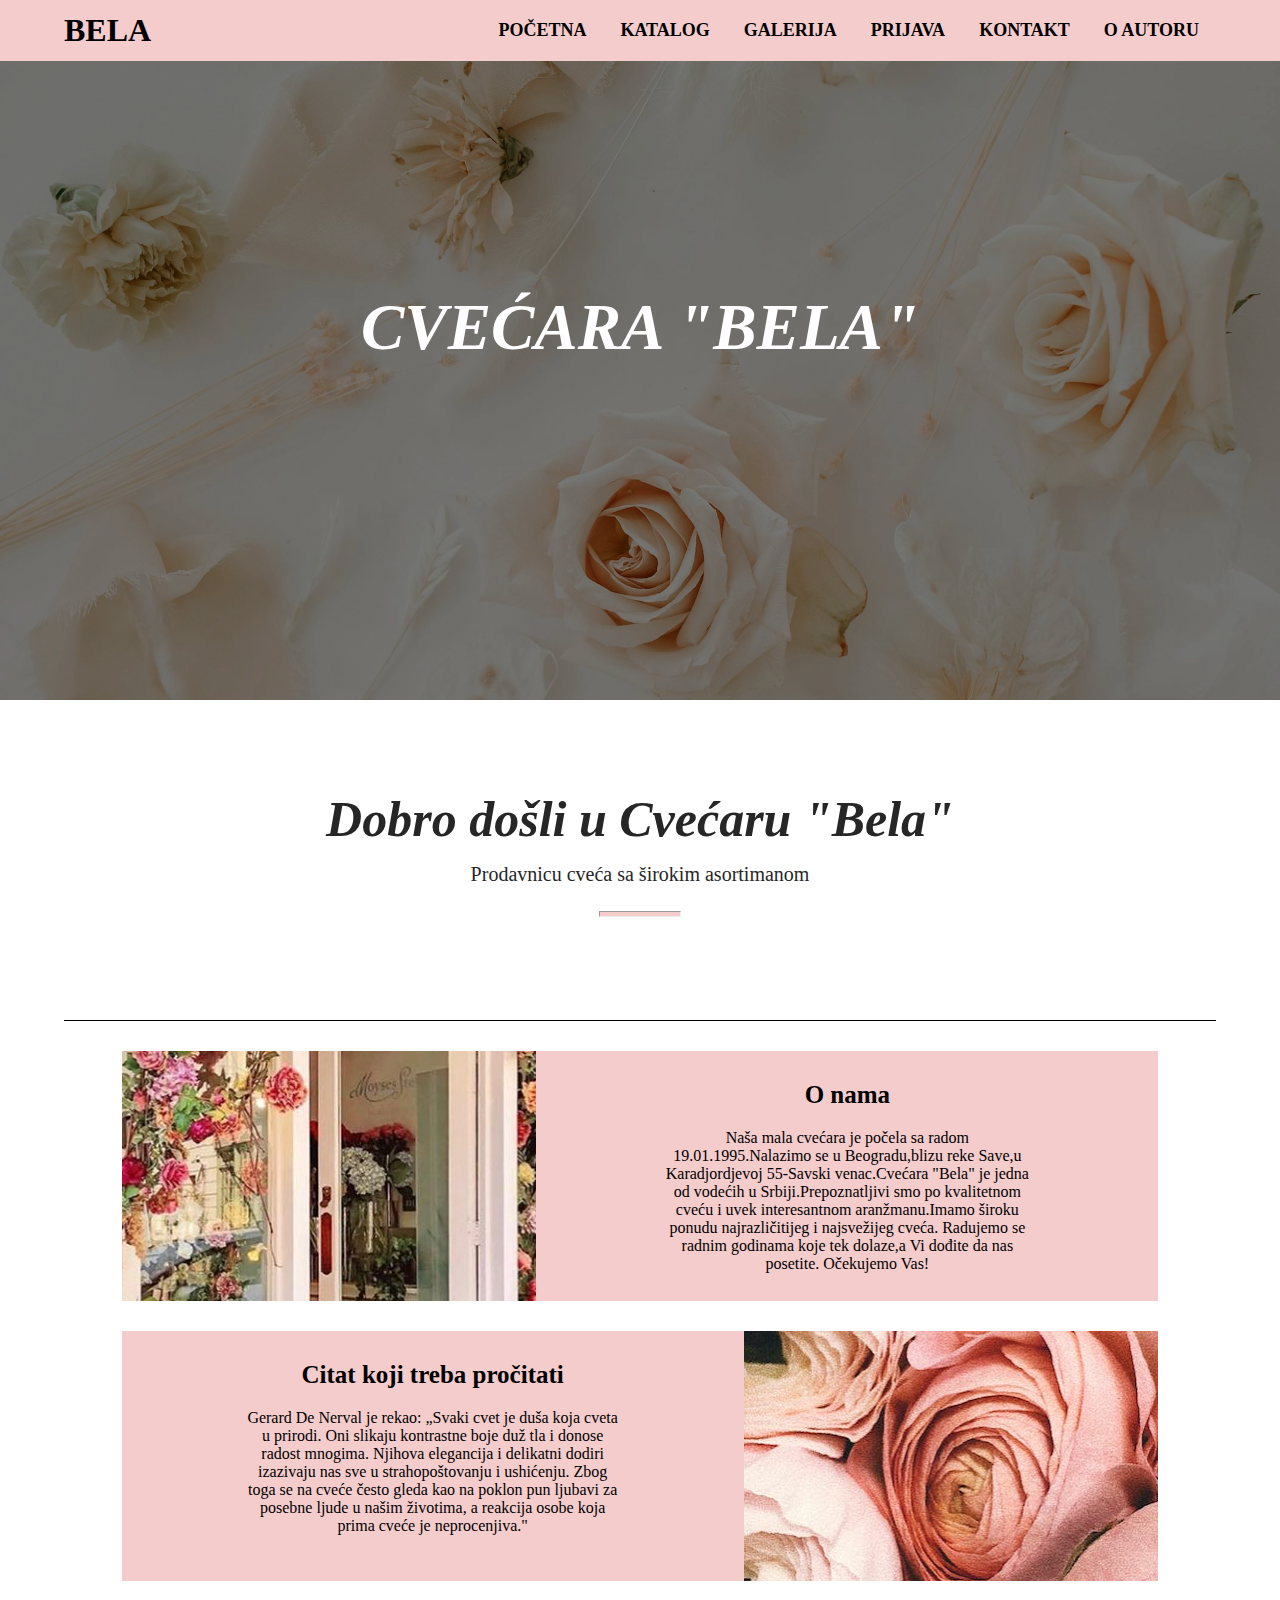
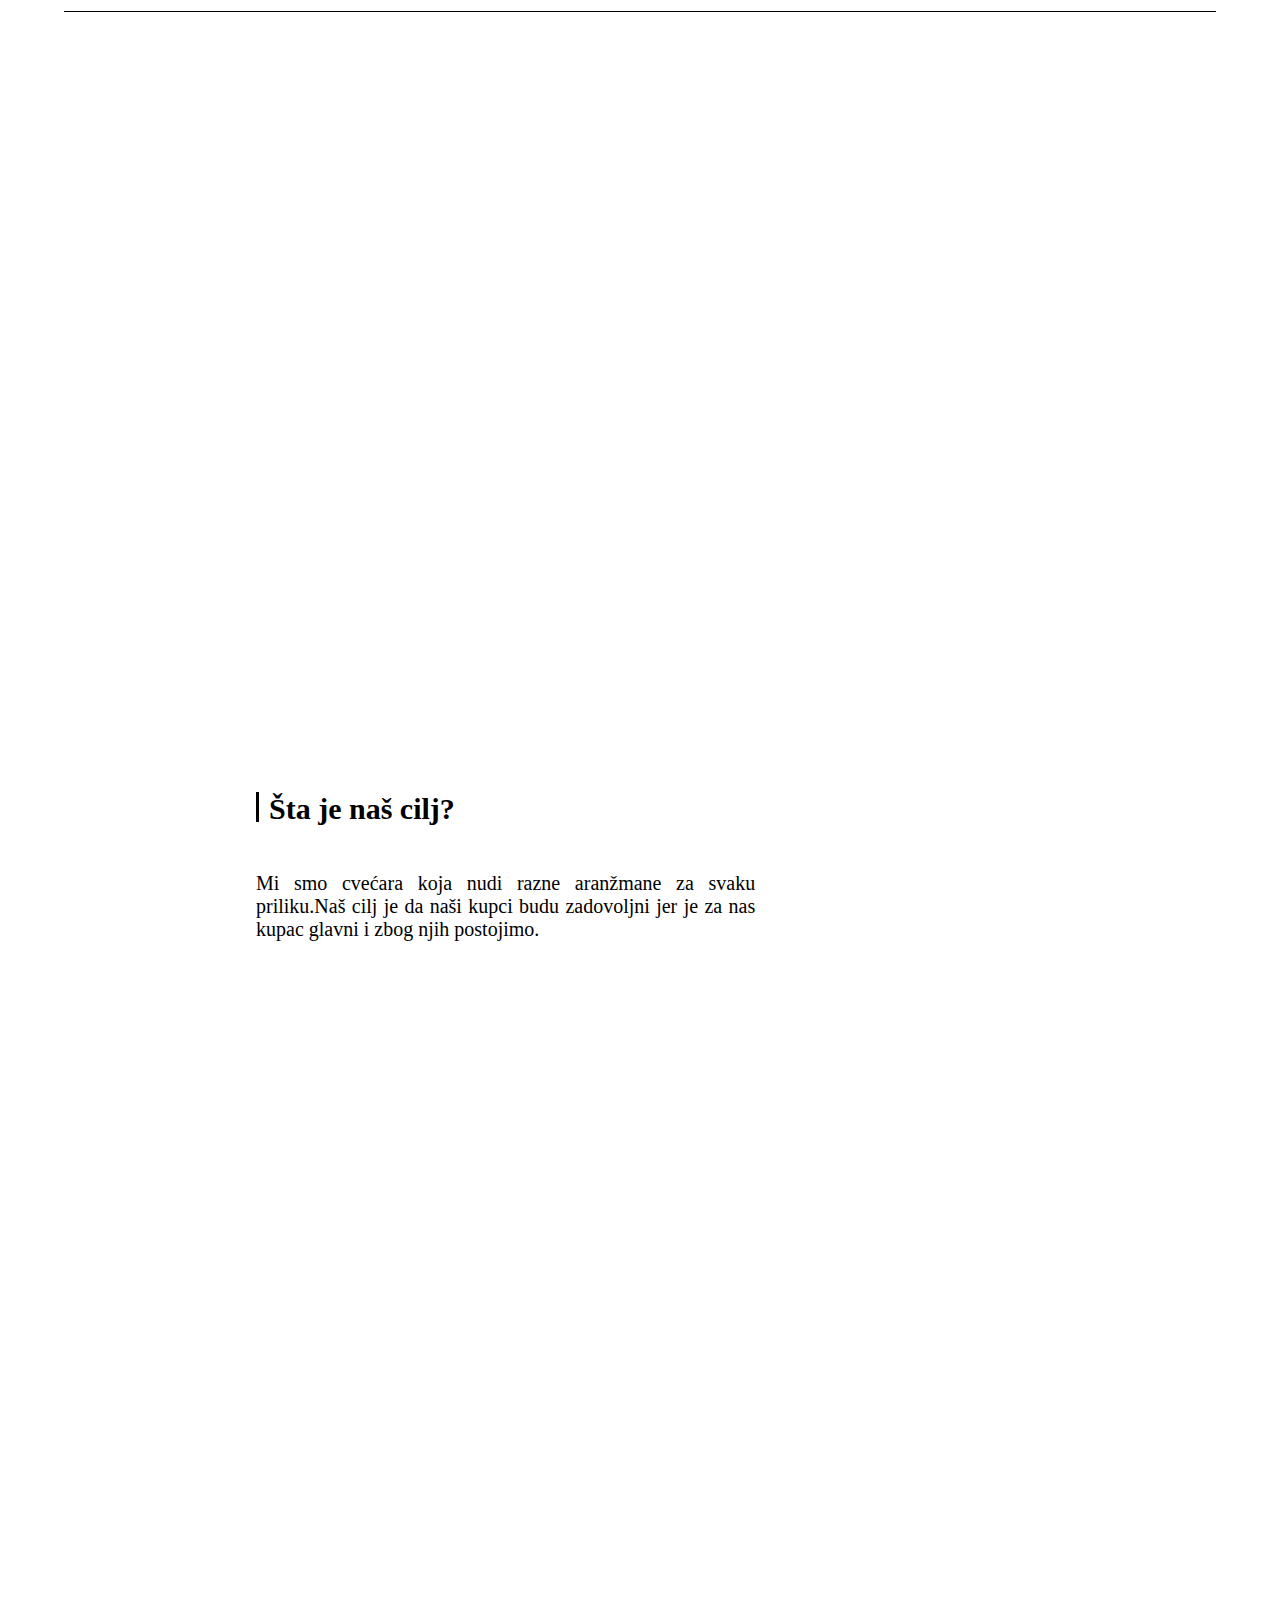
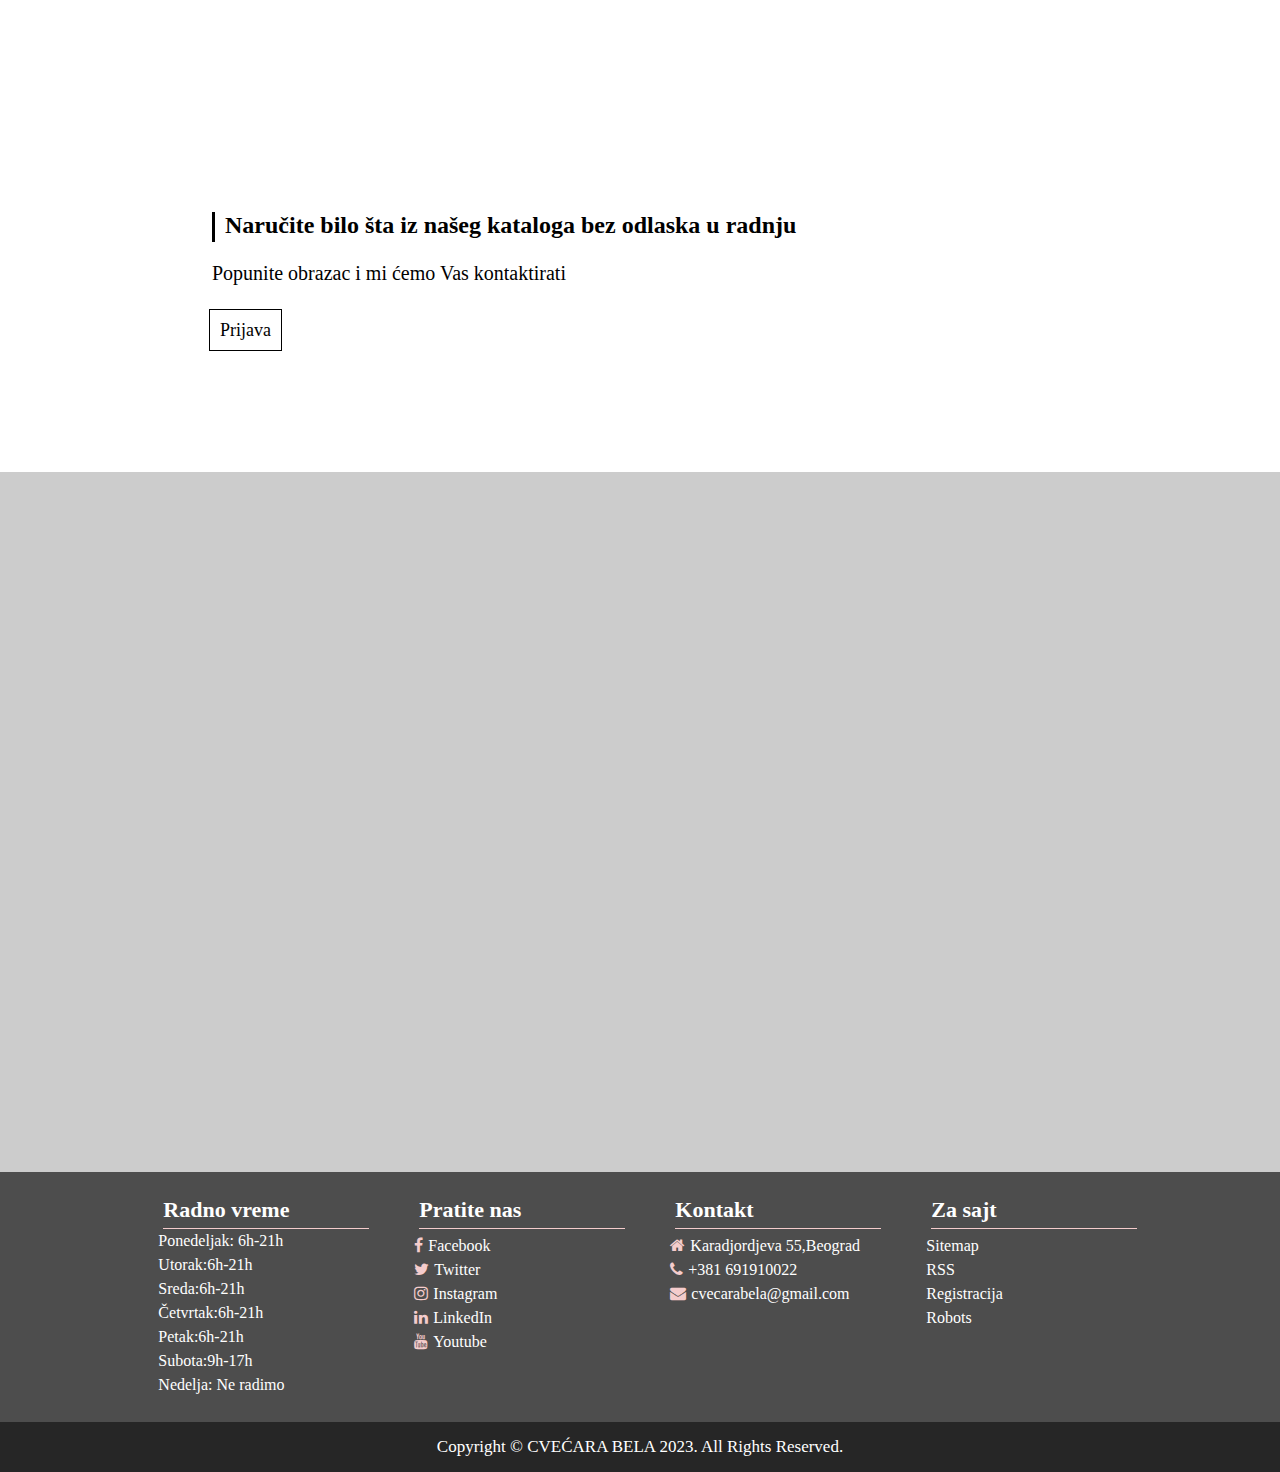
<file: staticki sajt-web/index.html>
<!DOCTYPE html>
<html lang="sr">
	<head>
		<title>Cvećara Bela | Početna</title>
		<meta charset="UTF-8"/>
		<link type="image/png" sizes="32x32" rel="icon" href="assets/images//bela-rada.png">
		<meta name="description" value="Sajt iz web dizajna"/>
		<meta name="keywords" value="sajt, web, dizajn"/>
		<meta name="viewport" value="width=device-width; initial-scale=1.0"/>
		<meta name="author" content="Nina Nikolić"/>
		<meta name="copyright" content="Nina Nikolić"/>
		<link rel="stylesheet" href="https://cdnjs.cloudflare.com/ajax/libs/font-awesome/4.7.0/css/font-awesome.min.css">
		<link rel="stylesheet" href="assets/css/style.css" type="text/css"/>
	</head>
	<body>
		<header>
				<article id="okvir">
					<article id="logo">
						<h1><a href="index.html">BELA</a></h1>
					</article>
					<nav>
						<ul>
						    <li><a href="index.html">POČETNA</a></li>
							<li><a href="katalog.html">KATALOG</a></li>
							<li><a href="galerija.html">GALERIJA</a></li>
							<li><a href="prijava.html">PRIJAVA</a></li>
							<li><a href="kontakt.html">KONTAKT</a></li>
							<li><a href="oautoru.html">O AUTORU</a></li>
						</ul>
					</nav>
				</article>
		</header>
		<main>
			<section class="slika pocetak" id="prva">
				<section id="tamni">
					<h1><i>CVEĆARA "BELA"</i></h1>
				</section>
			</section>
			<section id="podnaslov">
				<h2>Dobro došli u Cvećaru "Bela"</h2>
				<p>Prodavnicu cveća sa širokim asortimanom</p>
				<hr/>
			</section>
			<section id="blokovi">
				<article class="slikablok">
					<article class="slikasa" id="prvagl"></article>
					<article class="samote">
						<h1>O nama</h1>
						<p> Naša mala cvećara je počela sa radom 19.01.1995.Nalazimo se u Beogradu,blizu reke Save,u
							Karadjordjevoj 55-Savski venac.Cvećara "Bela" je jedna od vodećih u Srbiji.Prepoznatljivi
							smo po kvalitetnom cveću i uvek interesantnom aranžmanu.Imamo široku ponudu najrazličitijeg
							i najsvežijeg cveća. Radujemo se radnim godinama koje tek dolaze,a Vi dođite da nas posetite.
							Očekujemo Vas!</p>
					</article>
				</article>
				<article class="slikablok">
					<article class="samote">
						<h1>Citat koji treba pročitati</h1>
						<p>Gerard De Nerval je rekao: „Svaki cvet je duša koja cveta u 
							prirodi. Oni slikaju kontrastne boje duž tla i donose radost 
							mnogima. Njihova elegancija i delikatni dodiri izazivaju nas 
							sve u strahopoštovanju i ushićenju. Zbog toga se na cveće 
							često gleda kao na poklon pun ljubavi za posebne 
							ljude u našim životima, a reakcija osobe koja prima 
							cveće je neprocenjiva."</p>
					</article>
					<article class="slikasa" id="drugagl"></article>
				</article>
			</section>
			<section class="slika" id="druga"></section>
			<section class="blok" id="opis">
				<article id="bloknaslov">
				<h2>Šta je naš cilj?</h2>
				</article>
				<p>Mi smo cvećara koja nudi razne aranžmane za svaku priliku.Naš cilj je da naši kupci budu zadovoljni jer je za nas kupac glavni i zbog njih postojimo.</p>
			</section>
			<section class="slika" id="treca"></section>
			<section class="blok" id="registracija">
				<article id="druginaslov">
					<h2>Naručite bilo šta iz našeg kataloga bez odlaska u radnju</h2>
				</article>
				<p>Popunite obrazac i mi ćemo Vas kontaktirati</p>
				<ul>
					<li><a href="prijava.html">Prijava</a></li>
				</ul>
			</section>
			<section class="slika" id="cetvrta">
				<section id="manjetamno">
				</section>
			</section>
		</main>
		<footer>
			<section id="glavnisadrzajfutera">
				<article id="drzac">
					<article class="futer">
						<h3>Radno vreme</h3>
						<ul>							
							<li>Ponedeljak: 6h-21h</li>
							<li>Utorak:6h-21h</li>
							<li>Sreda:6h-21h</li>
							<li>Četvrtak:6h-21h</li>
							<li>Petak:6h-21h</li>
							<li>Subota:9h-17h</li>
							<li>Nedelja: Ne radimo</>
						</ul>
					</article>
					<article class="futer">
						<h3>Pratite nas</h3>
						<ul>
							<li class="razmak"><a href="https://sr-rs.facebook.com/"><i class="fa fa-facebook"><span>Facebook</span></i></a></li>
							<li><a href="https://twitter.com/?lang=sr"><i class="fa fa-twitter"><span>Twitter</span></i></a></li>
							<li><a href="https://www.instagram.com/"><i class="fa fa-instagram"><span>Instagram</span></i></a></li>
							<li><a href="https://www.linkedin.com/"><i class="fa fa-linkedin"><span>LinkedIn</span></i></a></li>
							<li><a href="https://www.youtube.com/"><i class="fa fa-youtube"><span>Youtube</span></i></a></li>
						</ul>
					</article>
					<article class="futer">
						<h3>Kontakt</h3>
						<ul>
							<li class="razmak"><i class="fa fa-home"><span>Karadjordjeva 55,Beograd</span></i></li>
							<li><i class="fa fa-phone"><span>+381 691910022</span></i></li>
							<li><i class="fa fa-envelope"><span>cvecarabela&#64;gmail&#46;com</span></i></li>
						</ul>
					</article>
					<article class="futer">
						<h3>Za sajt</h3>
						<ul>
							<li class="razmak"><a href="sitemap.xml">Sitemap</a></li>
							<li><a href="rss.xml">RSS</a></li>
							<li><a href="registracija.xml">Registracija</a></li>
							<li><a href="robots.txt">Robots</a></li>
						</ul>
					</article>
				</article>
			</section>
			<section id="kopirajt">
				<p>Copyright &copy; CVEĆARA BELA 2023. All Rights Reserved.</p>
			</section>
		</footer>
	</body>
</html>
</file>
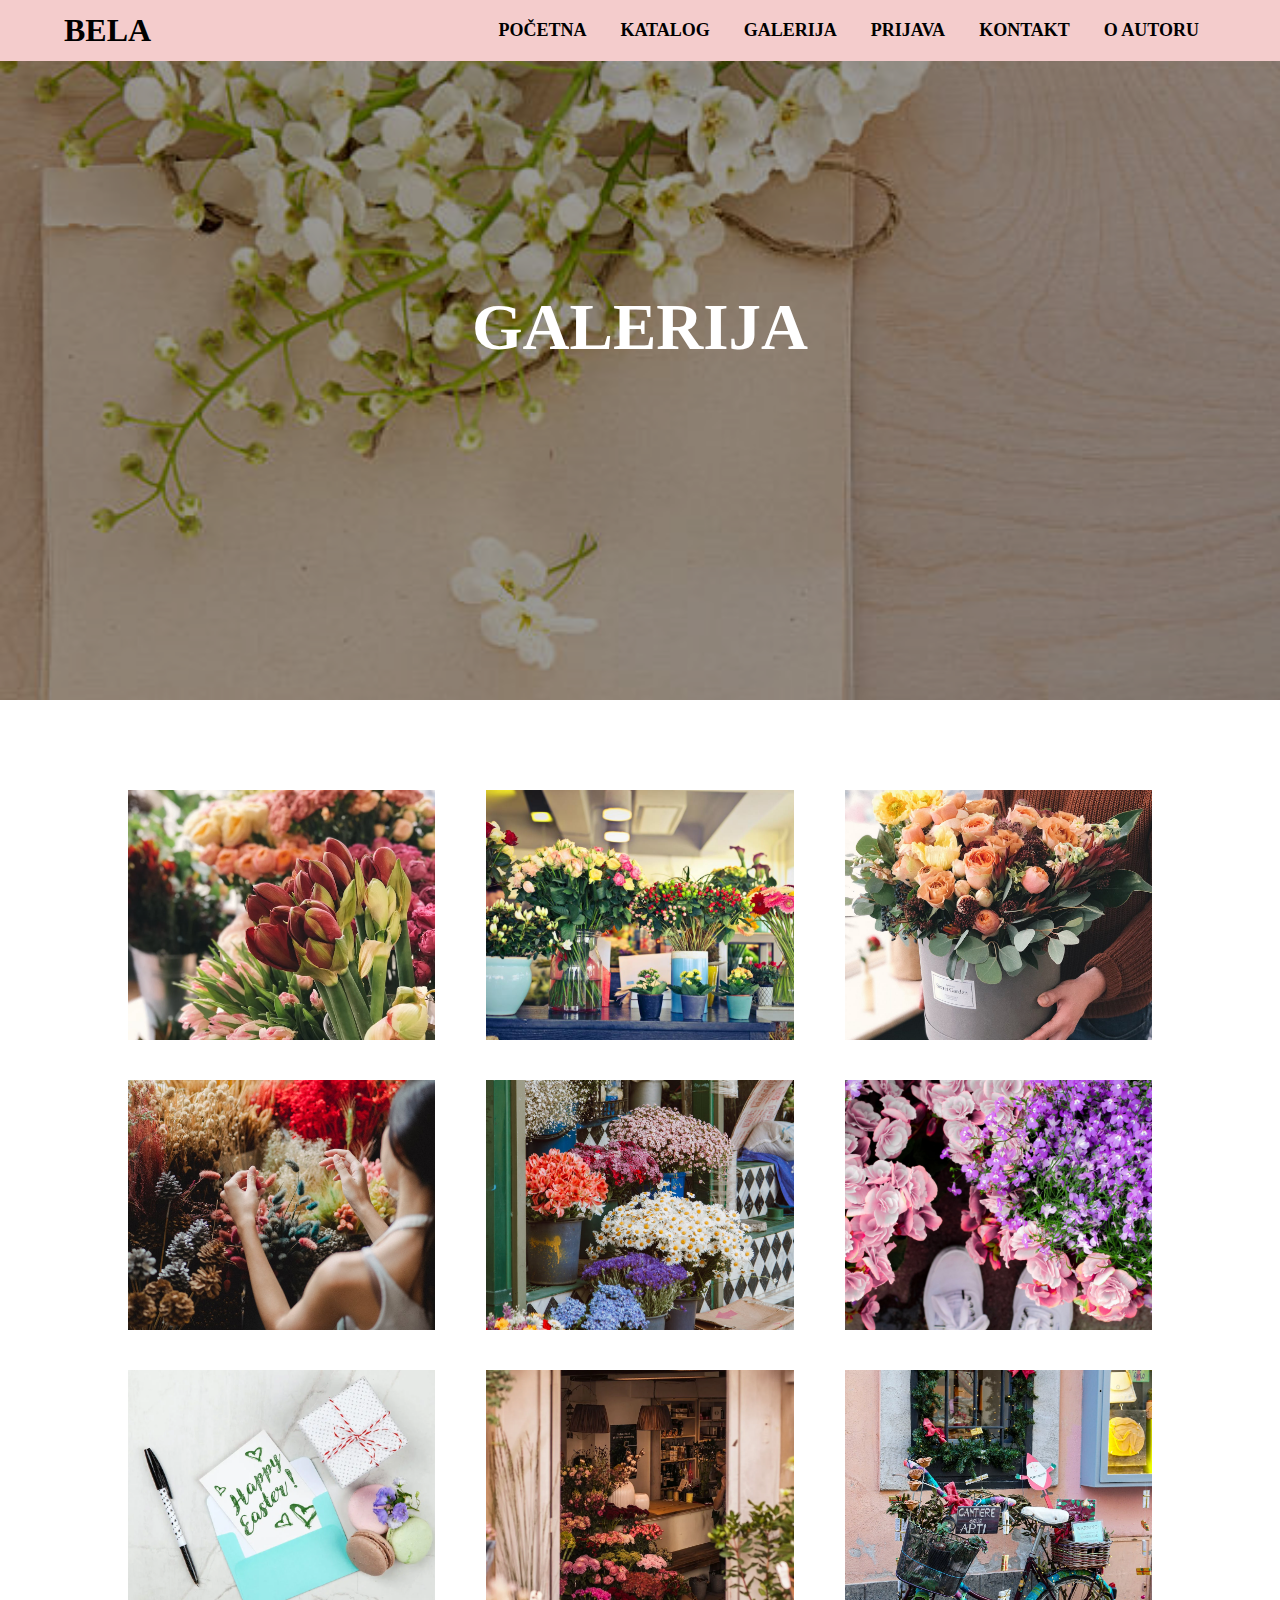
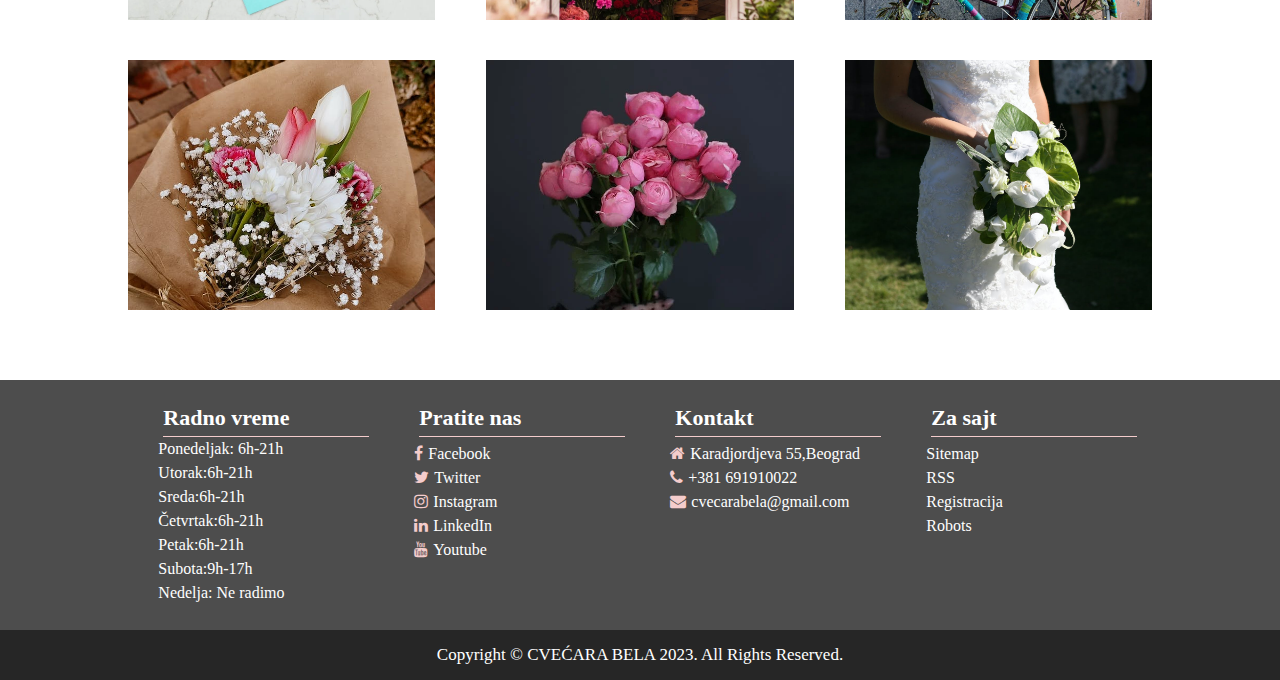
<file: staticki sajt-web/galerija.html>
<!DOCTYPE html>
<html lang="sr">
	<head>
		<title>Cvećara Bela | Galerija</title>
		<meta charset="UTF-8"/>
		<link type="image/png" sizes="32x32" rel="icon" href="assets/images//bela-rada.png">
		<meta name="description" value="Sajt iz web dizajna"/>
		<meta name="keywords" value="sajt, web, dizajn"/>
		<meta name="viewport" value="width=device-width; initial-scale=1.0"/>
		<meta name="author" content="Nina Nikolić"/>
		<meta name="copyright" content="Nina Nikolić"/>
		<link rel="stylesheet" href="https://cdnjs.cloudflare.com/ajax/libs/font-awesome/4.7.0/css/font-awesome.min.css">
		<link rel="stylesheet" href="assets/css/style.css" type="text/css"/>
	</head>
	<body>
		<header>
			<article id="okvir">
				<article id="logo">
					<h1><a href="index.html">BELA</a></h1>
				</article>
				<nav>
					<ul>
						<li><a href="index.html">POČETNA</a></li>
							<li><a href="katalog.html">KATALOG</a></li>
							<li><a href="galerija.html">GALERIJA</a></li>
							<li><a href="prijava.html">PRIJAVA</a></li>
							<li><a href="kontakt.html">KONTAKT</a></li>
							<li><a href="oautoru.html">O AUTORU</a></li>
					</ul>
				</nav>
			</article>
		</header>
		<main>
			<section class="slika pocetak" id="peta">
				<section id="tamni">
					<h1>GALERIJA</h1>
				</section>
			</section>
			<article id="galerija">
				<article class="slikaGal" id="jedan"></article>
				<article class="slikaGal" id="dva"></article>
				<article class="slikaGal" id="tri"></article>
				<article class="slikaGal" id="cetiri"></article>
				<article class="slikaGal" id="pet"></article>
				<article class="slikaGal" id="sest"></article>
				<article class="slikaGal" id="sedam"></article>
				<article class="slikaGal" id="osam"></article>
				<article class="slikaGal" id="devet"></article>
				<article class="slikaGal" id="deset"></article>
				<article class="slikaGal" id="jedanaest"></article>
				<article class="slikaGal" id="dvanaest"></article>
			</article>
		</main>
		<footer>
			<section id="glavnisadrzajfutera">
				<article id="drzac">
					<article class="futer">
						<h3>Radno vreme</h3>
						<ul>
							<li>Ponedeljak: 6h-21h</li>
							<li>Utorak:6h-21h</li>
							<li>Sreda:6h-21h</li>
							<li>Četvrtak:6h-21h</li>
							<li>Petak:6h-21h</li>
							<li>Subota:9h-17h</li>
							<li>Nedelja: Ne radimo</>
						</ul>
					</article>
					<article class="futer">
						<h3>Pratite nas</h3>
						<ul>
							<li class="razmak"><a href="https://sr-rs.facebook.com/"><i class="fa fa-facebook"><span>Facebook</span></i></a></li>
							<li><a href="https://twitter.com/?lang=sr"><i class="fa fa-twitter"><span>Twitter</span></i></a></li>
							<li><a href="https://www.instagram.com/"><i class="fa fa-instagram"><span>Instagram</span></i></a></li>
							<li><a href="https://www.linkedin.com/"><i class="fa fa-linkedin"><span>LinkedIn</span></i></a></li>
							<li><a href="https://www.youtube.com/"><i class="fa fa-youtube"><span>Youtube</span></i></a></li>
						</ul>
					</article>
					<article class="futer">
						<h3>Kontakt</h3>
						<ul>
							<li class="razmak"><i class="fa fa-home"><span>Karadjordjeva 55,Beograd</span></i></li>
							<li><i class="fa fa-phone"><span>+381 691910022</span></i></li>
							<li><i class="fa fa-envelope"><span>cvecarabela&#64;gmail&#46;com</span></i></li>
						</ul>
					</article>
					<article class="futer">
						<h3>Za sajt</h3>
						<ul>
							<li class="razmak"><a href="sitemap.xml">Sitemap</a></li>
							<li><a href="rss.xml">RSS</a></li>
							<li><a href="registracija.xml">Registracija</a></li>
							<li><a href="robots.txt">Robots</a></li>
						</ul>
					</article>
				</article>
			</section>
			<section id="kopirajt">
				<p>Copyright &copy; CVEĆARA BELA 2023. All Rights Reserved.</p>
			</section>
		</footer>
	</body>
</html>
</file>
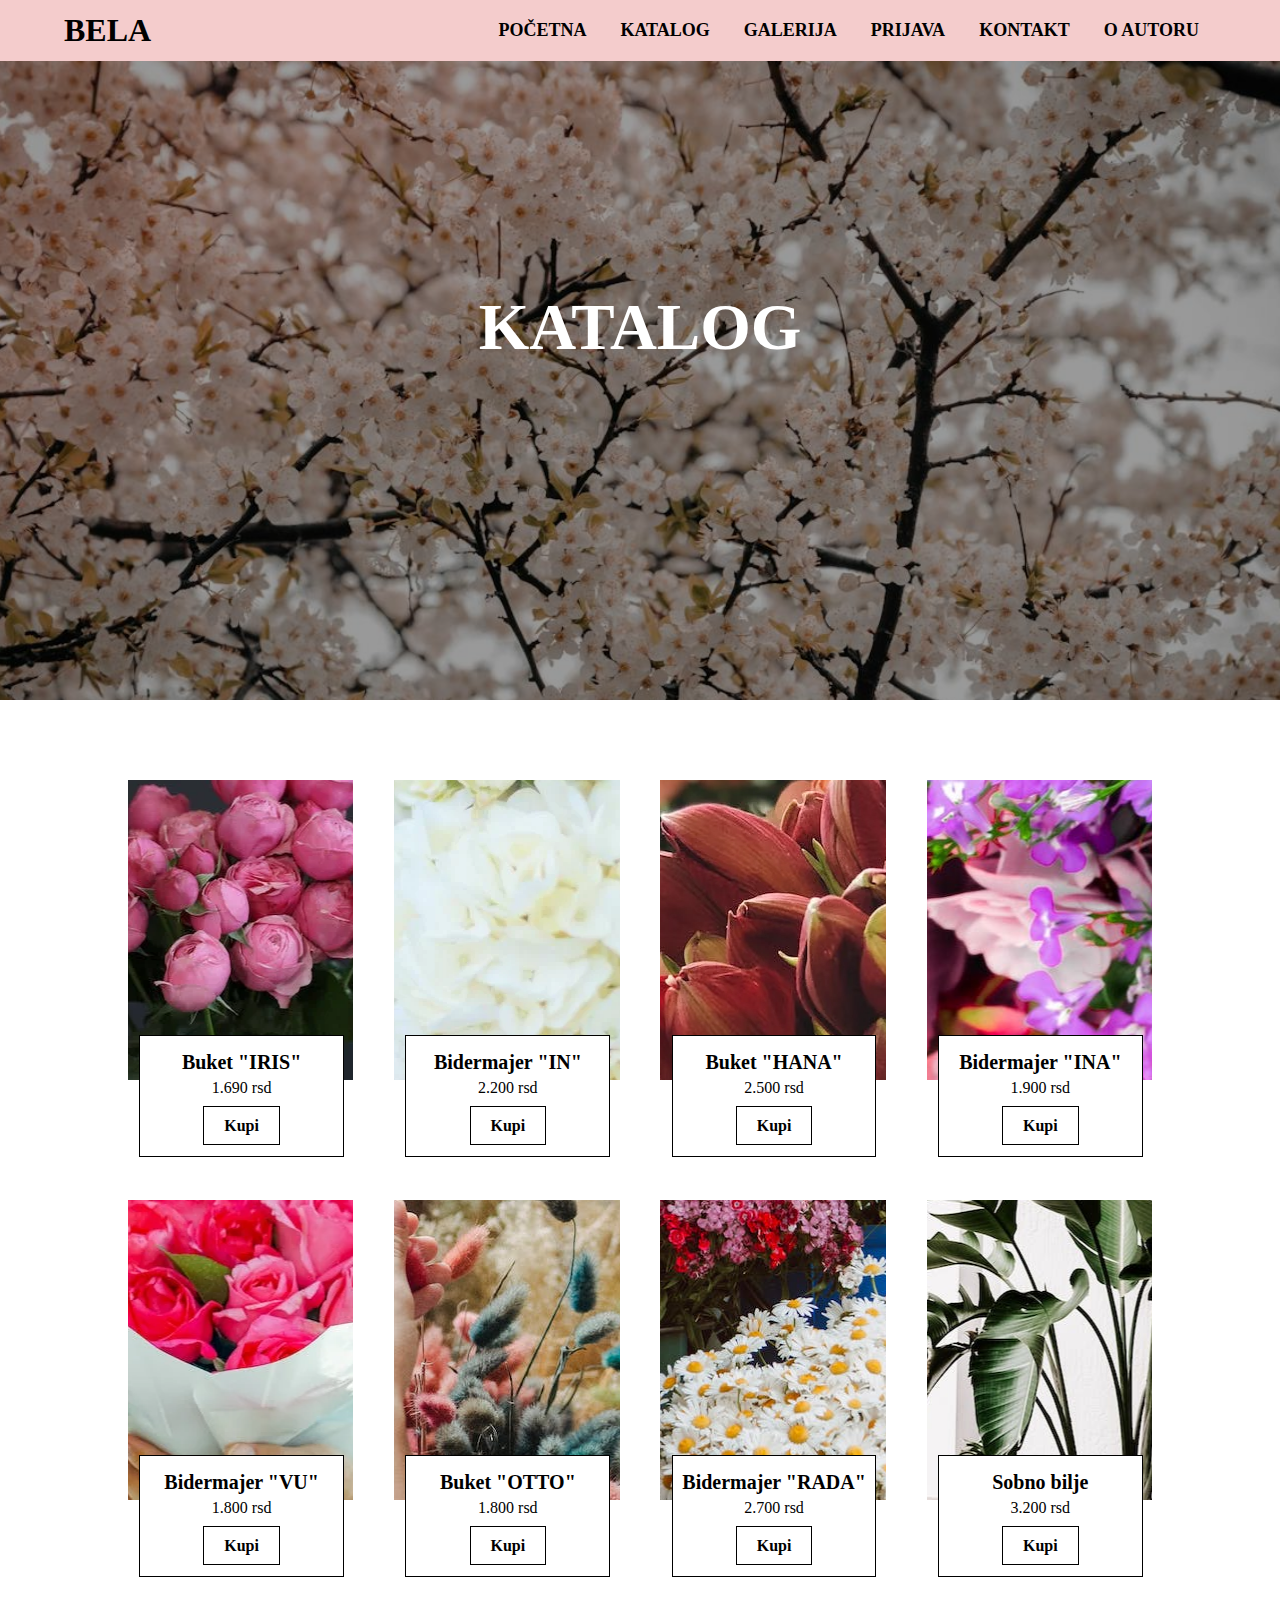
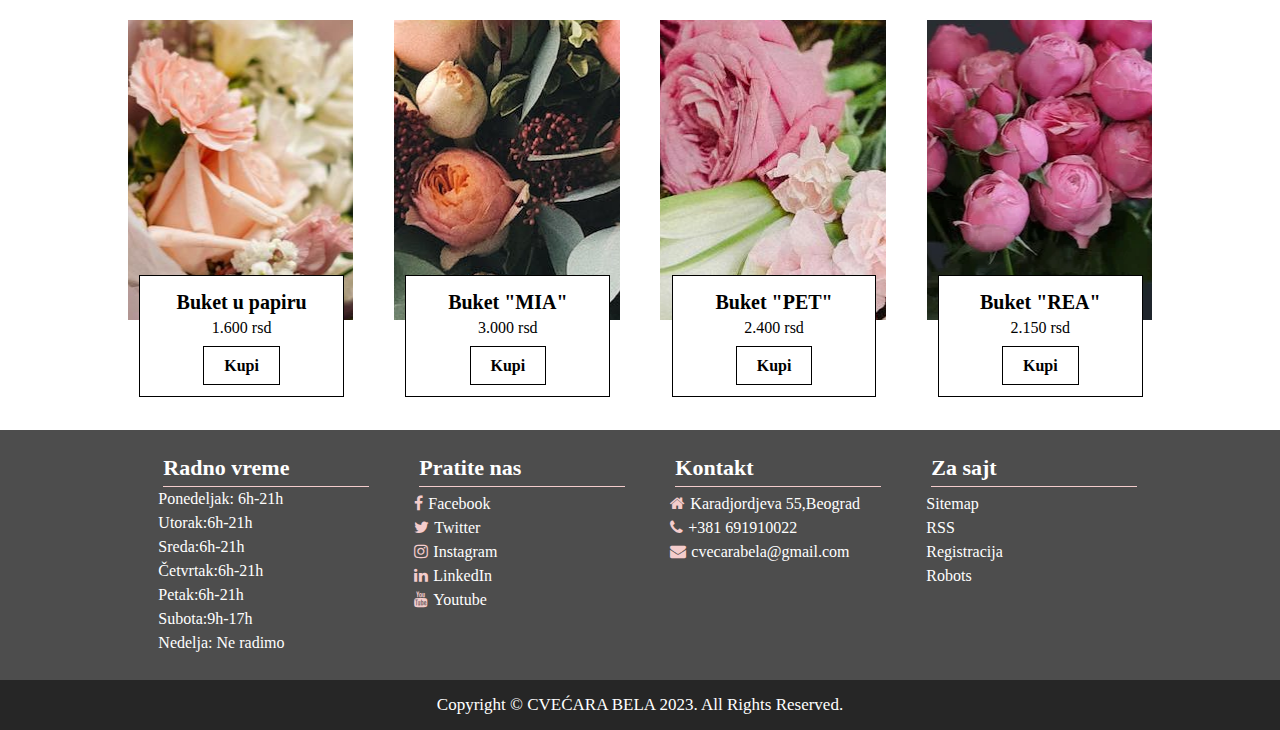
<file: staticki sajt-web/katalog.html>
<!DOCTYPE html>
<html lang="sr">
	<head>
		<title>Cvećara Bela | Katalog</title>
		<meta charset="UTF-8"/>
		<link type="image/png" sizes="32x32" rel="icon" href="assets/images//bela-rada.png">
		<meta name="description" value="Sajt iz web dizajna"/>
		<meta name="keywords" value="sajt, web, dizajn"/>
		<meta name="viewport" value="width=device-width; initial-scale=1.0"/>
		<meta name="author" content="Nina Nikolić"/>
		<meta name="copyright" content="Nina Nikolić"/>
		<link rel="stylesheet" href="https://cdnjs.cloudflare.com/ajax/libs/font-awesome/4.7.0/css/font-awesome.min.css">
		<link rel="stylesheet" href="assets/css/style.css" type="text/css"/>
	</head>
	<body>
		<header>
			<article id="okvir">
				<article id="logo">
					<h1><a href="index.html">BELA</a></h1>
				</article>
				<nav>
					<ul>
						 <li><a href="index.html">POČETNA</a></li>
							<li><a href="katalog.html">KATALOG</a></li>
							<li><a href="galerija.html">GALERIJA</a></li>
							<li><a href="prijava.html">PRIJAVA</a></li>
							<li><a href="kontakt.html">KONTAKT</a></li>
							<li><a href="oautoru.html">O AUTORU</a></li>
					</ul>
				</nav>
			</article>
		</header>
		<main>
			<section class="slika pocetak" id="katalogSL">
				<section id="tamni">
					<h1>KATALOG</h1>
				</section>
			</section>
			<section id="cvecekat" class="centar">
					<article id="ponuda">
					<article class="ponka" id="prvi">
						<article class="tekstpreko">
							<h3>Buket "IRIS"</h3>
							<p>1.690 rsd</p>
							<a href="#">Kupi</a>
						</article>
					</article>
					<article class="ponka" id="drugi">
						<article class="tekstpreko">
							<h3>Bidermajer "IN"</h3>
							<p>2.200 rsd</p>
							<a href="#">Kupi</a>
						</article>
					</article>
					<article class="ponka" id="treci">
						<article class="tekstpreko">
							<h3>Buket "HANA"</h3>
							<p>2.500 rsd</p>
							<a href="#">Kupi</a>
						</article>
					</article>
					<article class="ponka" id="cetvrti">
						<article class="tekstpreko">
							<h3>Bidermajer "INA"</h3>
							<p>1.900 rsd</p>
							<a href="#">Kupi</a>
						</article>
					</article>
					<article class="ponka" id="peti">
						<article class="tekstpreko">
							<h3>Bidermajer "VU"</h3>
							<p>1.800 rsd</p>
							<a href="#">Kupi</a>
						</article>
					</article>
					<article class="ponka" id="sesti">
						<article class="tekstpreko">
							<h3>Buket "OTTO"</h3>
							<p>1.800 rsd</p>
							<a href="#">Kupi</a>
						</article>
					</article>
					<article class="ponka" id="sedmi">
						<article class="tekstpreko">
							<h3>Bidermajer "RADA"</h3>
							<p>2.700 rsd</p>
							<a href="#">Kupi</a>
						</article>
					</article>
					<article class="ponka" id="osmi">
						<article class="tekstpreko">
							<h3>Sobno bilje</h3>
							<p>3.200 rsd</p>
							<a href="#">Kupi</a>
						</article>
					</article>
					<article class="ponka" id="deveti">
						<article class="tekstpreko">
							<h3>Buket u papiru</h3>
							<p>1.600 rsd</p>
							<a href="#">Kupi</a>
						</article>
					</article>
					<article class="ponka" id="deseti">
						<article class="tekstpreko">
							<h3>Buket "MIA"</h3>
							<p>3.000 rsd</p>
							<a href="#">Kupi</a>
						</article>
					</article>
					<article class="ponka" id="jedanaesti">
						<article class="tekstpreko">
							<h3>Buket "PET"</h3>
							<p>2.400 rsd</p>
							<a href="#">Kupi</a>
						</article>
					</article>
					<article class="ponka" id="dvanaesti">
						<article class="tekstpreko">
							<h3>Buket "REA"</h3>
							<p>2.150 rsd</p>
							<a href="#">Kupi</a>
						</article>
					</article>
					</article>
				</section>
		</main>
		<footer>
			<section id="glavnisadrzajfutera">
				<article id="drzac">
					<article class="futer">
						<h3>Radno vreme</h3>
						<ul>
							<li>Ponedeljak: 6h-21h</li>
							<li>Utorak:6h-21h</li>
							<li>Sreda:6h-21h</li>
							<li>Četvrtak:6h-21h</li>
							<li>Petak:6h-21h</li>
							<li>Subota:9h-17h</li>
							<li>Nedelja: Ne radimo</>
						</ul>
					</article>
					<article class="futer">
						<h3>Pratite nas</h3>
						<ul>
							<li class="razmak"><a href="https://sr-rs.facebook.com/"><i class="fa fa-facebook"><span>Facebook</span></i></a></li>
							<li><a href="https://twitter.com/?lang=sr"><i class="fa fa-twitter"><span>Twitter</span></i></a></li>
							<li><a href="https://www.instagram.com/"><i class="fa fa-instagram"><span>Instagram</span></i></a></li>
							<li><a href="https://www.linkedin.com/"><i class="fa fa-linkedin"><span>LinkedIn</span></i></a></li>
							<li><a href="https://www.youtube.com/"><i class="fa fa-youtube"><span>Youtube</span></i></a></li>
						</ul>
					</article>
					<article class="futer">
						<h3>Kontakt</h3>
						<ul>
							<li class="razmak"><i class="fa fa-home"><span>Karadjordjeva 55,Beograd</span></i></li>
							<li><i class="fa fa-phone"><span>+381 691910022</span></i></li>
							<li><i class="fa fa-envelope"><span>cvecarabela&#64;gmail&#46;com</span></i></li>
						</ul>
					</article>
					<article class="futer">
						<h3>Za sajt</h3>
						<ul>
							<li class="razmak"><a href="sitemap.xml">Sitemap</a></li>
							<li><a href="rss.xml">RSS</a></li>
							<li><a href="registracija.xml">Registracija</a></li>
							<li><a href="robots.txt">Robots</a></li>
						</ul>
					</article>
				</article>
			</section>
			<section id="kopirajt">
				<p>Copyright &copy; CVEĆARA BELA 2023. All Rights Reserved.</p>
			</section>
		</footer>
	</body>
</html>
</file>
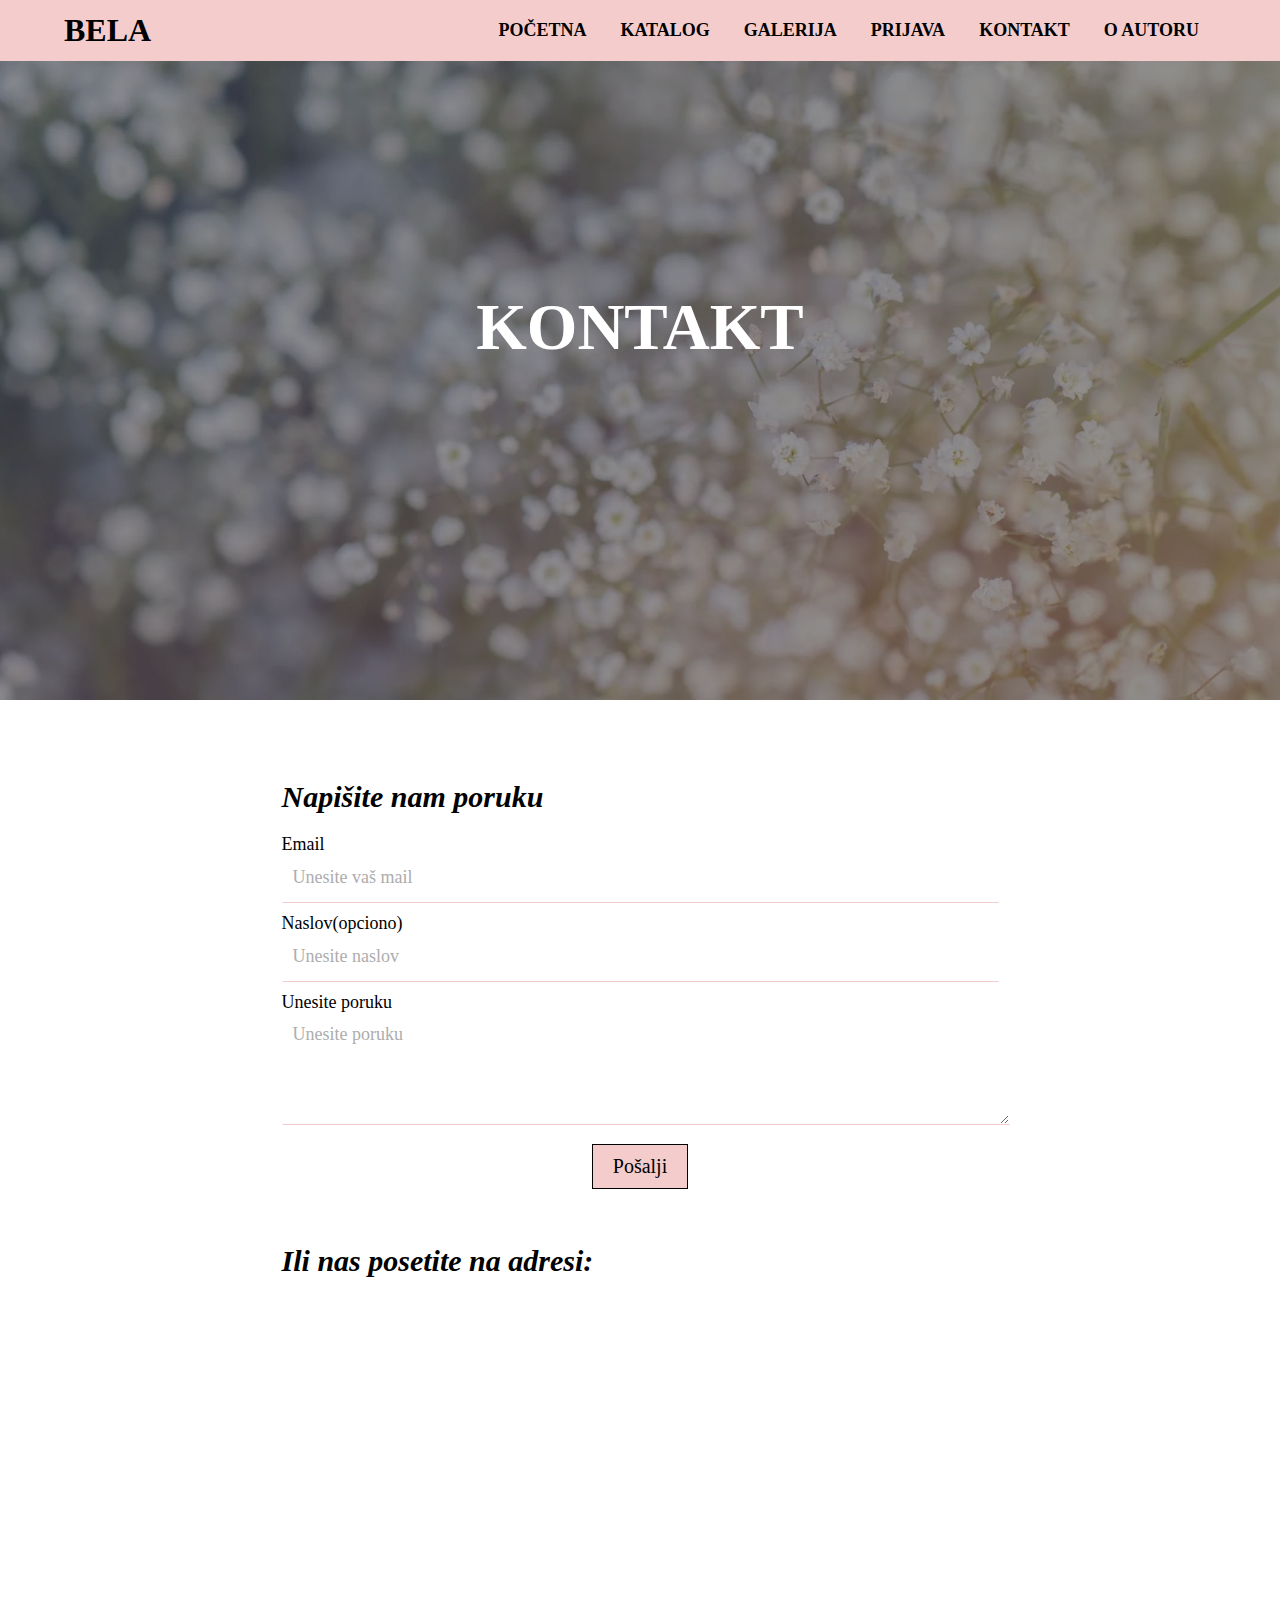
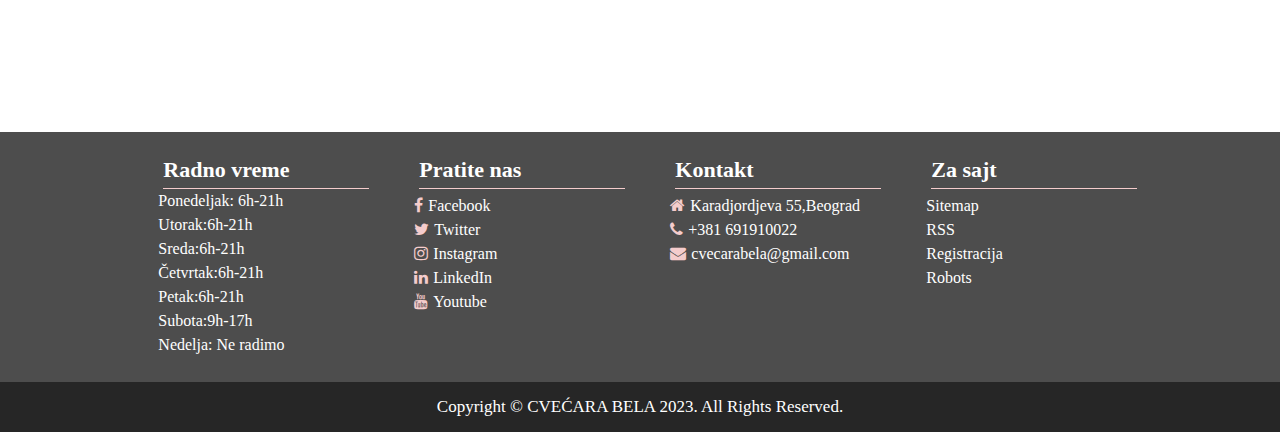
<file: staticki sajt-web/kontakt.html>
<!DOCTYPE html>
<html lang="sr">
	<head>
		<title>Cvećara Bela | Kontakt</title>
		<meta charset="UTF-8"/>
		<link type="image/png" sizes="32x32" rel="icon" href="assets/images//bela-rada.png">
		<meta name="description" value="Sajt iz web dizajna"/>
		<meta name="keywords" value="sajt, web, dizajn"/>
		<meta name="viewport" value="width=device-width; initial-scale=1.0"/>
		<meta name="author" content="Nina Nikolić"/>
		<meta name="copyright" content="Nina Nikolić"/>
		<link rel="stylesheet" href="https://cdnjs.cloudflare.com/ajax/libs/font-awesome/4.7.0/css/font-awesome.min.css">
		<link rel="stylesheet" href="assets/css/style.css" type="text/css"/>
	</head>
	<body>
		<header>
			<article id="okvir">
				<article id="logo">
					<h1><a href="index.html">BELA</a></h1>
				</article>
				<nav>
					<ul>
						<li><a href="index.html">POČETNA</a></li>
							<li><a href="katalog.html">KATALOG</a></li>
							<li><a href="galerija.html">GALERIJA</a></li>
							<li><a href="prijava.html">PRIJAVA</a></li>
							<li><a href="kontakt.html">KONTAKT</a></li>
							<li><a href="oautoru.html">O AUTORU</a></li>
					</ul>
				</nav>
			</article>
		</header>
		<main>
			<section class="slika pocetak" id="osma">
				<section id="tamni">
					<h1>KONTAKT</h1>
				</section>
			</section>
			<article class="centriranje">
				<section id="kontaktforma">
					<h2>Napišite nam poruku</h2>
					<form method="POST" action="">
						<label for="email">Email</label>
						<input type="email" id="email" name="email" placeholder="Unesite vaš mail"/>
						<label for="naslovporuke">Naslov(opciono)</label>
						<input type="text" id="naslovporuke" name="naslovporuke" placeholder="Unesite naslov" />
						<label for="poruka">Unesite poruku</label>
						<textarea id="poruka" name="poruka" placeholder="Unesite poruku" required ></textarea>
						<input type="submit" value="Pošalji"/>
					</form>
				</section>
				<section id="lokacija">
					<h2>Ili nas posetite na adresi:</h2>
					<iframe id="gmap_canvas" src="https://maps.google.com/maps?q=karadjordjeva%2055,%20Beograd&t=&z=17&ie=UTF8&iwloc=&output=embed" frameborder="0" scrolling="no" marginheight="0" marginwidth="0"></iframe>
				</section>
			</article>
		</main>
		<footer>
			<section id="glavnisadrzajfutera">
				<article id="drzac">
					<article class="futer">
						<h3>Radno vreme</h3>
						<ul>
							<li>Ponedeljak: 6h-21h</li>
							<li>Utorak:6h-21h</li>
							<li>Sreda:6h-21h</li>
							<li>Četvrtak:6h-21h</li>
							<li>Petak:6h-21h</li>
							<li>Subota:9h-17h</li>
							<li>Nedelja: Ne radimo</>
						</ul>
					</article>
					<article class="futer">
						<h3>Pratite nas</h3>
						<ul>
							<li class="razmak"><a href="https://sr-rs.facebook.com/"><i class="fa fa-facebook"><span>Facebook</span></i></a></li>
							<li><a href="https://twitter.com/?lang=sr"><i class="fa fa-twitter"><span>Twitter</span></i></a></li>
							<li><a href="https://www.instagram.com/"><i class="fa fa-instagram"><span>Instagram</span></i></a></li>
							<li><a href="https://www.linkedin.com/"><i class="fa fa-linkedin"><span>LinkedIn</span></i></a></li>
							<li><a href="https://www.youtube.com/"><i class="fa fa-youtube"><span>Youtube</span></i></a></li>
						</ul>
					</article>
					<article class="futer">
						<h3>Kontakt</h3>
						<ul>
							<li class="razmak"><i class="fa fa-home"><span>Karadjordjeva 55,Beograd</span></i></li>
							<li><i class="fa fa-phone"><span>+381 691910022</span></i></li>
							<li><i class="fa fa-envelope"><span>cvecarabela&#64;gmail&#46;com</span></i></li>
						</ul>
					</article>
					<article class="futer">
						<h3>Za sajt</h3>
						<ul>
							<li class="razmak"><a href="sitemap.xml">Sitemap</a></li>
							<li><a href="rss.xml">RSS</a></li>
							<li><a href="registracija.xml">Registracija</a></li>
							<li><a href="robots.txt">Robots</a></li>
						</ul>
					</article>
				</article>
			</section>
			<section id="kopirajt">
				<p>Copyright &copy; CVEĆARA BELA 2023. All Rights Reserved.</p>
			</section>
		</footer>
	</body>
</html>
</file>
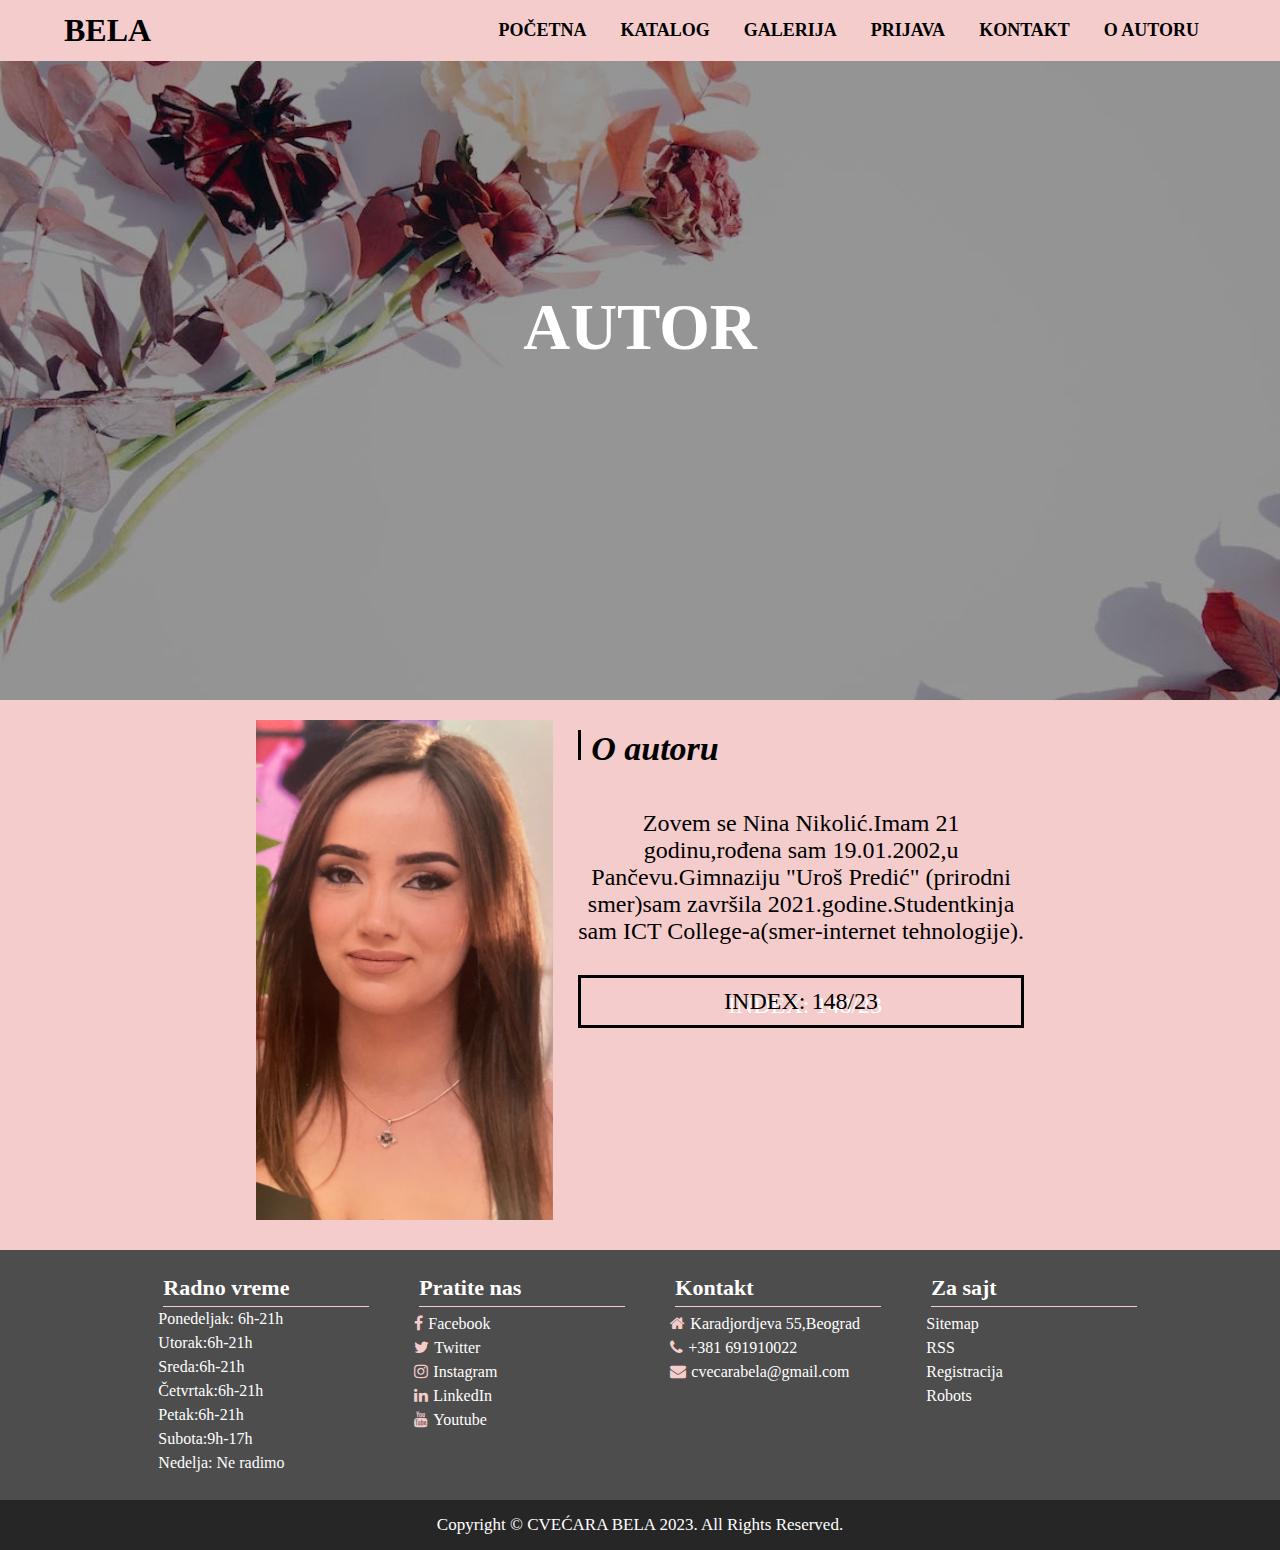
<file: staticki sajt-web/oautoru.html>
<!DOCTYPE html>
<html lang="sr">
	<head>
		<title>Cvećara Bela | Autor</title>
		<meta charset="UTF-8"/>
		<link type="image/png" sizes="32x32" rel="icon" href="assets/images//bela-rada.png">
		<meta name="description" value="Sajt iz web dizajna"/>
		<meta name="keywords" value="sajt, web, dizajn"/>
		<meta name="viewport" value="width=device-width; initial-scale=1.0"/>
		<meta name="author" content="Nina Nikolić"/>
		<meta name="copyright" content="Nina Nikolić"/>
		<link rel="stylesheet" href="https://cdnjs.cloudflare.com/ajax/libs/font-awesome/4.7.0/css/font-awesome.min.css">
		<link rel="stylesheet" href="assets/css/style.css" type="text/css"/>
	</head>
	<body>
		<header>
			<article id="okvir">
				<article id="logo">
					<h1><a href="index.html">BELA</a></h1>
				</article>
				<nav>
					<ul>
						<li><a href="index.html">POČETNA</a></li>
							<li><a href="katalog.html">KATALOG</a></li>
							<li><a href="galerija.html">GALERIJA</a></li>
							<li><a href="prijava.html">PRIJAVA</a></li>
							<li><a href="kontakt.html">KONTAKT</a></li>
							<li><a href="oautoru.html">O AUTORU</a></li>
					</ul>
				</nav>
			</article>
		</header>
		<main id="roze">
			<section class="slika pocetak" id="deveta">
				<section id="tamni">
					<h1>AUTOR</h1>
				</section>
			</section>
			<section id="centralni">
				<article id="levo"></article>
				<article id="desno">
					<article id="bloknaslov">
						<h2>O autoru</h2>
					</article>
					<p>Zovem se Nina Nikolić.Imam 21 godinu,rođena sam 19.01.2002,u Pančevu.Gimnaziju "Uroš Predić" (prirodni smer)sam završila 2021.godine.Studentkinja sam ICT College-a(smer-internet tehnologije).</br></p>
					<article id="indeks">
						<p>INDEX: 148/23</p>
					</article>
			</section>
		</main>
		<footer>
			<section id="glavnisadrzajfutera">
				<article id="drzac">
					<article class="futer">
						<h3>Radno vreme</h3>
						<ul>
							<li>Ponedeljak: 6h-21h</li>
							<li>Utorak:6h-21h</li>
							<li>Sreda:6h-21h</li>
							<li>Četvrtak:6h-21h</li>
							<li>Petak:6h-21h</li>
							<li>Subota:9h-17h</li>
							<li>Nedelja: Ne radimo</>
						</ul>
					</article>
					<article class="futer">
						<h3>Pratite nas</h3>
						<ul>
							<li class="razmak"><a href="https://sr-rs.facebook.com/"><i class="fa fa-facebook"><span>Facebook</span></i></a></li>
							<li><a href="https://twitter.com/?lang=sr"><i class="fa fa-twitter"><span>Twitter</span></i></a></li>
							<li><a href="https://www.instagram.com/"><i class="fa fa-instagram"><span>Instagram</span></i></a></li>
							<li><a href="https://www.linkedin.com/"><i class="fa fa-linkedin"><span>LinkedIn</span></i></a></li>
							<li><a href="https://www.youtube.com/"><i class="fa fa-youtube"><span>Youtube</span></i></a></li>
						</ul>
					</article>
					<article class="futer">
						<h3>Kontakt</h3>
						<ul>
							<li class="razmak"><i class="fa fa-home"><span>Karadjordjeva 55,Beograd</span></i></li>
							<li><i class="fa fa-phone"><span>+381 691910022</span></i></li>
							<li><i class="fa fa-envelope"><span>cvecarabela&#64;gmail&#46;com</span></i></li>
						</ul>
					</article>
					<article class="futer">
						<h3>Za sajt</h3>
						<ul>
							<li class="razmak"><a href="sitemap.xml">Sitemap</a></li>
							<li><a href="rss.xml">RSS</a></li>
							<li><a href="registracija.xml">Registracija</a></li>
							<li><a href="robots.txt">Robots</a></li>
						</ul>
					</article>
				</article>
			</section>
			<section id="kopirajt">
				<p>Copyright &copy; CVEĆARA BELA 2023. All Rights Reserved.</p>
			</section>
		</footer>
	</body>
</html>
</file>
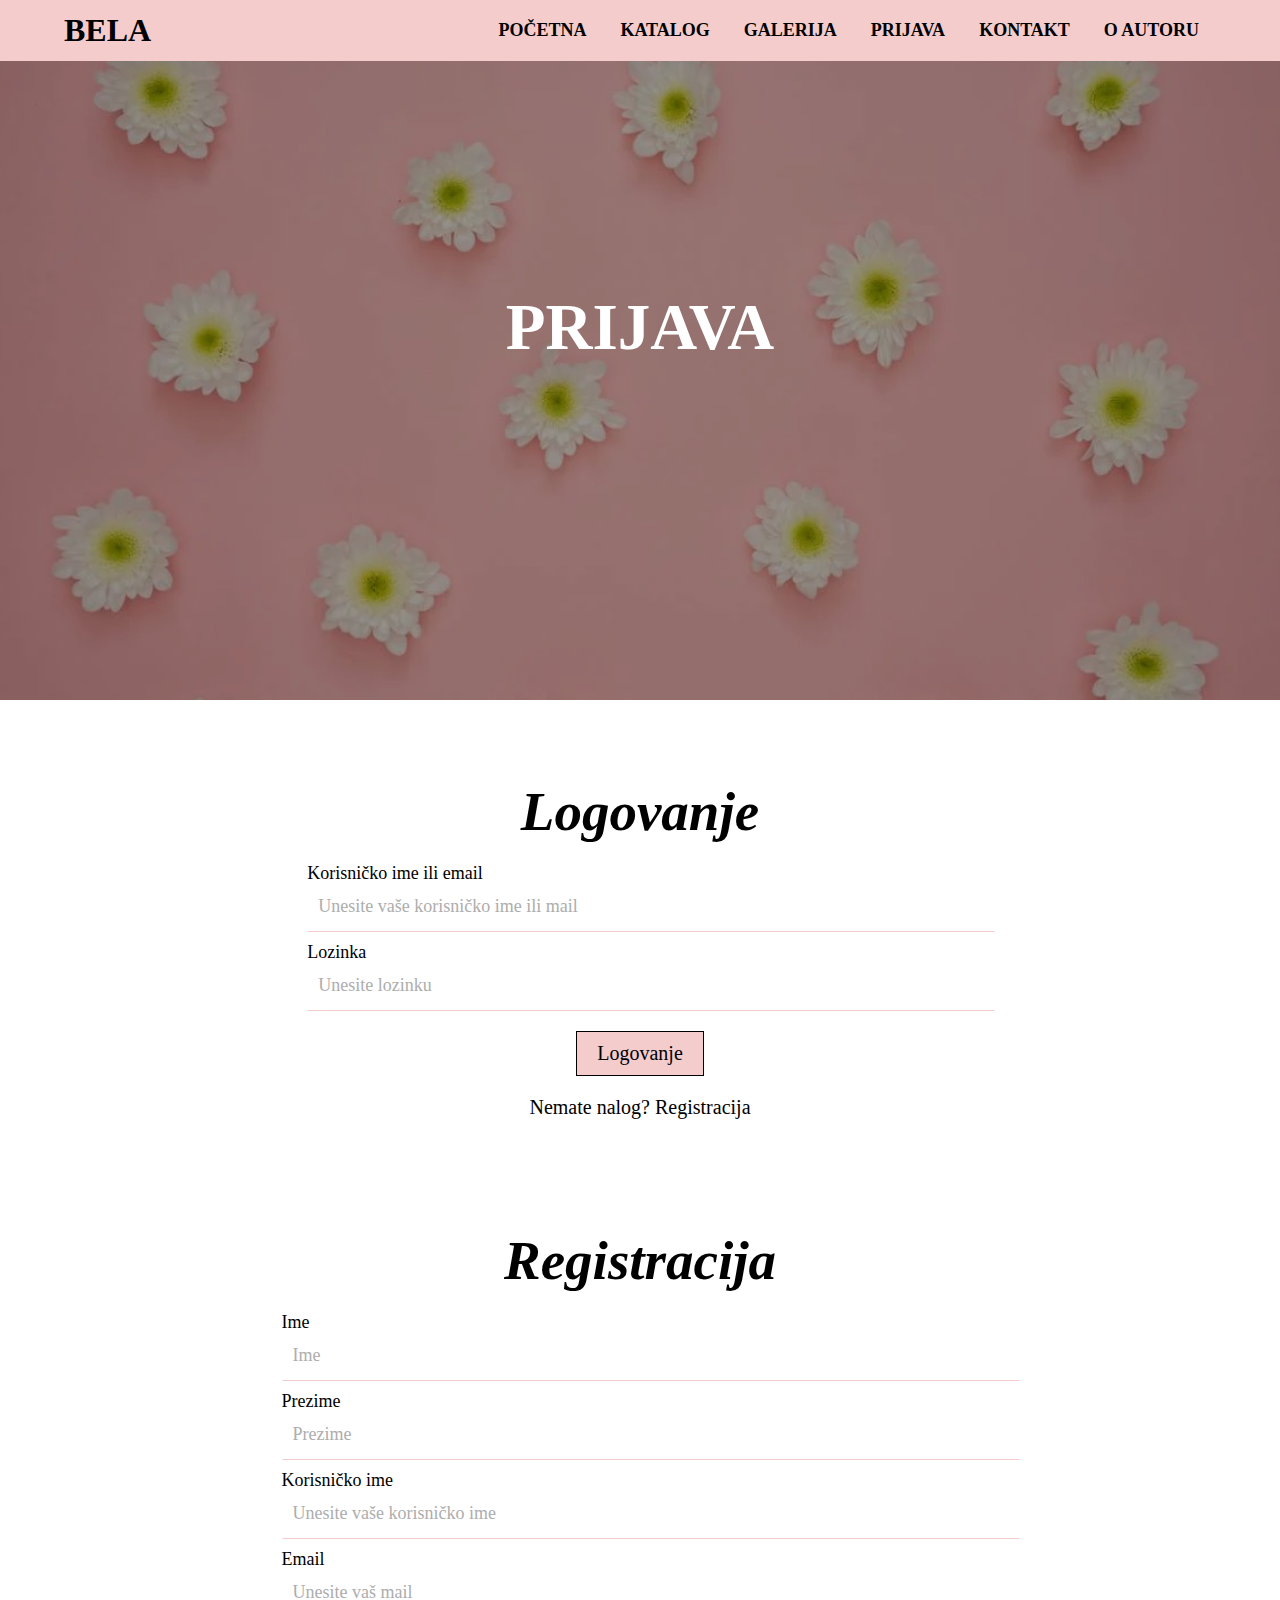
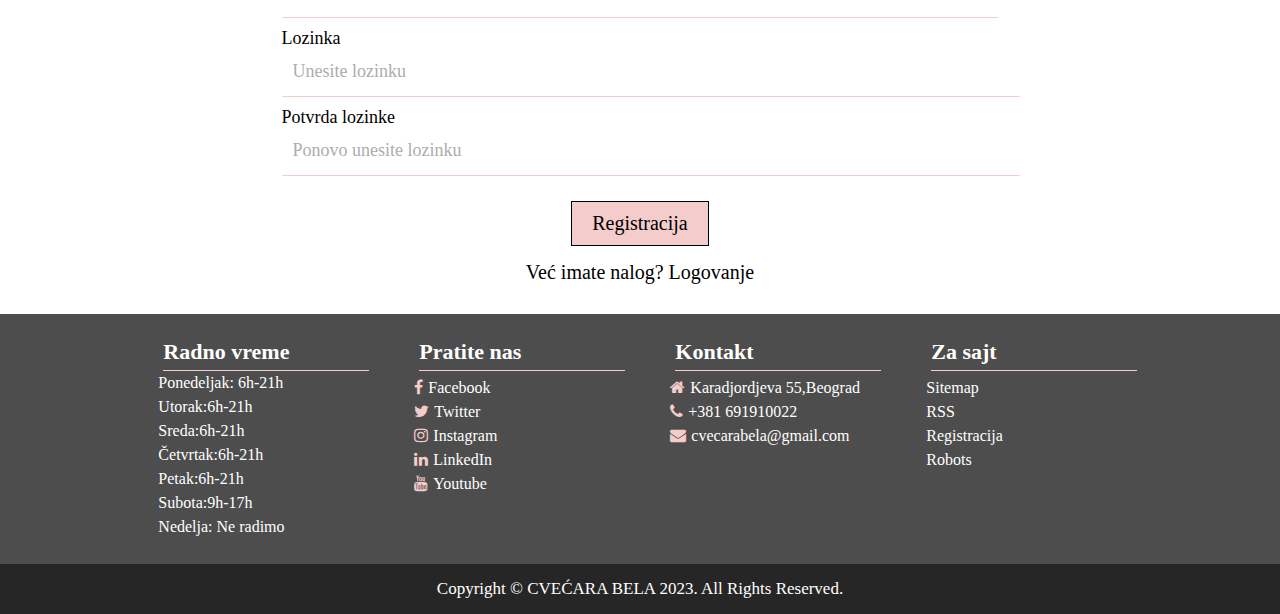
<file: staticki sajt-web/prijava.html>
<!DOCTYPE html>
<html lang="sr">
	<head>
		<title>Cvećara Bela | Logovanje</title>
		<meta charset="UTF-8"/>
		<link type="image/png" sizes="32x32" rel="icon" href="assets/images//bela-rada.png">
		<meta name="description" value="Sajt iz web dizajna"/>
		<meta name="keywords" value="sajt, web, dizajn"/>
		<meta name="viewport" value="width=device-width; initial-scale=1.0"/>
		<meta name="author" content="Nina Nikolić"/>
		<meta name="copyright" content="Nina Nikolić"/>
		<link rel="stylesheet" href="https://cdnjs.cloudflare.com/ajax/libs/font-awesome/4.7.0/css/font-awesome.min.css">
		<link rel="stylesheet" href="assets/css/style.css" type="text/css"/>
	</head>
	<body>
		<header>
			<article id="okvir">
				<article id="logo">
					<h1><a href="index.html">BELA</a></h1>
				</article>
				<nav>
					<ul>
						<li><a href="index.html">POČETNA</a></li>
							<li><a href="katalog.html">KATALOG</a></li>
							<li><a href="galerija.html">GALERIJA</a></li>
							<li><a href="prijava.html">PRIJAVA</a></li>
							<li><a href="kontakt.html">KONTAKT</a></li>
							<li><a href="oautoru.html">O AUTORU</a></li>
					</ul>
				</nav>
			</article>
		</header>
		<main>
			<section class="slika pocetak" id="sedma">
				<section id="tamni">
					<h1>PRIJAVA</h1>
				</section>
			</section>
			<article class="centriranje" id="log">
				<h2>Logovanje</h2>
				<form method="POST" action="">
					<label for="korisnickoime">Korisničko ime ili email</label>
					<input type="text" id="korisnickoime" name="korisnickoime" placeholder="Unesite vaše korisničko ime ili mail" required />
					<label for="lozinka">Lozinka</label>
					<input type="password" id="lozinka" name="lozinka" placeholder="Unesite lozinku" required />
					<input type="submit" value="Logovanje" />
				</form>
				<p>Nemate nalog? <a href="#reg">Registracija</a></p>				
			</article>
			<article class="centriranje" id="reg">
				<h2>Registracija</h2>
				<section id="kontaktforma">
					<form method="POST" action="">
					<label for="ime">Ime</label>
					<input type="text" id="ime" name="ime" placeholder="Ime" required />
					<label for="prezime">Prezime</label>
					<input type="text" id="prezime" name="prezime" placeholder="Prezime" required />
					<label for="korisnickoime">Korisničko ime</label>
					<input type="text" id="korisnickoime" name="korisnickoime" placeholder="Unesite vaše korisničko ime" required /><br/>
					<label for="email">Email</label>
					<input type="email" id="email" name="email" placeholder="Unesite vaš mail" required />
					<label for="lozinka">Lozinka</label>
					<input type="password" id="lozinka" name="lozinka" placeholder="Unesite lozinku" required />
					<label for="potvrdalozinke">Potvrda lozinke</label>
					<input type="password" id="potvrdalozinke" name="potvrdalozinke" placeholder="Ponovo unesite lozinku" required />
					<input type="submit" value="Registracija" />
					</form>
					<p>Već imate nalog? <a href="#log">Logovanje</a></p>
				</section>
		</main>
		<footer>
			<section id="glavnisadrzajfutera">
				<article id="drzac">
					<article class="futer">
						<h3>Radno vreme</h3>
						<ul>
							<li>Ponedeljak: 6h-21h</li>
							<li>Utorak:6h-21h</li>
							<li>Sreda:6h-21h</li>
							<li>Četvrtak:6h-21h</li>
							<li>Petak:6h-21h</li>
							<li>Subota:9h-17h</li>
							<li>Nedelja: Ne radimo</>
						</ul>
					</article>
					<article class="futer">
						<h3>Pratite nas</h3>
						<ul>
							<li class="razmak"><a href="https://sr-rs.facebook.com/"><i class="fa fa-facebook"><span>Facebook</span></i></a></li>
							<li><a href="https://twitter.com/?lang=sr"><i class="fa fa-twitter"><span>Twitter</span></i></a></li>
							<li><a href="https://www.instagram.com/"><i class="fa fa-instagram"><span>Instagram</span></i></a></li>
							<li><a href="https://www.linkedin.com/"><i class="fa fa-linkedin"><span>LinkedIn</span></i></a></li>
							<li><a href="https://www.youtube.com/"><i class="fa fa-youtube"><span>Youtube</span></i></a></li>
						</ul>
					</article>
					<article class="futer">
						<h3>Kontakt</h3>
						<ul>
							<li class="razmak"><i class="fa fa-home"><span>Karadjordjeva 55,Beograd</span></i></li>
							<li><i class="fa fa-phone"><span>+381 691910022</span></i></li>
							<li><i class="fa fa-envelope"><span>cvecarabela&#64;gmail&#46;com</span></i></li>
						</ul>
					</article>
					<article class="futer">
						<h3>Za sajt</h3>
						<ul>
							<li class="razmak"><a href="sitemap.xml">Sitemap</a></li>
							<li><a href="rss.xml">RSS</a></li>
							<li><a href="registracija.xml">Registracija</a></li>
							<li><a href="robots.txt">Robots</a></li>
						</ul>
					</article>
				</article>
			</section>
			<section id="kopirajt">
				<p>Copyright &copy; CVEĆARA BELA 2023. All Rights Reserved.</p>
			</section>
		</footer>
	</body>
</html>
</file>
<file: staticki sajt-web/assets/css/style.css>
@font-face{
	src:url('https://fonts.googleapis.com/css2?family=Cormorant+Garamond&display=swap');
	font-family:"'Cormorant Garamond', serif;";
}
*{
	padding:0px;
	margin:0px;
	font-family:"'Cormorant Garamond', serif;";
}
a{
	text-decoration:none;
}
ul{
	list-style-type:none;
}
header,main,footer{
	width:100%;
	margin:0px auto;
}
header{
	background-color:#f4cccc;
	position:fixed;
	top:0;
	z-index:2;
}
header a{
	color:#000;
}
#okvir{
	width:90%;
	margin:0px auto;
	display:flex;
	justify-content:space-between;
}
nav ul li a{
	font-family:"Cormorant Garamond";
	font-weight: bold;
}
nav ul{
	display:flex;
	justify-content:space-between;
}
ul li{
	padding: 20px 17px;
	font-size:18px;
}
nav ul li:hover{
	background-color: #d3b2b2;
}
#logo{
	margin:12px 0px;
}
#logo h1{
	font-size:32px;
}
.slika{
	height:700px;
	background-position:center;
	background-repeat:no-repeat;
	background-size:cover;
	background-attachment:fixed;
}
.blok{
	height:260px;
	padding-top:60px;
	width:60%;
	margin:0px auto;
	text-align:left;
}
.blok p{
	width:65%;
	text-align:justify;
	font-size:20px;
}
#bloknaslov h2{
	font-size:30px;
}
#bloknaslov{
	height:30px;
	width:90%;
	padding:0px 10px;
	margin-bottom:50px;
	border-left:3px solid #000;
}
#registracija{
	width:70%;
	margin:0px auto;
}
#druginaslov h3{
	font-size:30px;
}
#druginaslov{
	height:30px;
	width:90%;
	padding:0px 10px;
	margin-bottom:20px;
	margin-left:20px;
	border-left:3px solid #000;
}
#registracija ul li a{
	border:1px solid #000;
	color:#000;
	padding:10px;
}
#registracija p{
	margin-bottom:15px;
	margin-left:20px;
}
#registracija ul li a:hover{
	color:#000;
	background-color:#d3b2b2;
	
}
#prva{
	background-image:url("../images/pocetna.jpeg");
}
.pocetak{
	text-align:center;
}
.pocetak h1{
	padding-top:290px;
	color:#fff;
	font-size:65px;
}
#tamni{
	height:700px;
	background:rgba(0,0,0,0.4);
}
#druga{
	background-image:url("../images/cvecara.jpg");
}
#treca{
	background-image:url("../images/galerija1.jpg");
}
#cetvrta{
	background-image:url("../images/bidermajel2.jpg");
}
#manjetamno{
	height:700px;
	background:rgba(0,0,0,0.2);
}
#ponuda{
	width: 80%;
	margin: 0px auto;
	display: flex;
	justify-content: space-between;
	flex-wrap: wrap;
}
#cvecekat{
    padding:20px 0px 50px;
}
.ponka{
    width: 22%;
    height: 300px;
	margin:60px 0px;
    position: relative;
	background-position: center;
}
.ponka:hover{
	transform: scale(1.1);
}
#prvi{
	background-image: url("../images/buket8.jpg");
}
#drugi{
	background-image: url("../images/bidermajel2.jpg");
}
#treci{
	background-image: url("../images/g1.jpg");
}
#cetvrti{
	background-image: url("../images/g6.jpeg");
}
#peti{
	background-image: url("../images/buket5.jpg");
}
#sesti{
	background-image: url("../images/g4.jpeg");
}
#sedmi{
	background-image: url("../images/g5.jpeg");
}
#osmi{
	background-image: url("../images/sobno4.jpeg");
}
#deveti{
	background-image: url("../images/buket6.jpeg");
}
#deseti{
	background-image: url("../images/g3.jpeg");
}
#jedanaesti{
	background-image: url("../images/g2\ \(2\).jpeg");
}
#dvanaesti{
	background-image: url("../images/buket8.jpg");
}
.tekstpreko{
    text-align: center;
    width: 90%;
	height: 120px;
    top: 85%;
    left: 5%;
    position: absolute;
    background-color: #fff;
	border: 1px solid #000;
}
.tekstpreko p{
	margin-bottom: 20px;
}
.tekstpreko a{
	color: #000;
	font-weight: bold;
	padding: 10px 20px;
	border: 1px solid #000;
}
.tekstpreko h3{
    margin:15px 0px 5px;
    font-size: 20px;
}
#cvecekat h1{
    color: #fff;
}
#podnaslov{
	height: 200px;
	width:60%;
	padding-bottom:100px;
	margin:0px auto;
	text-align:center;
	color:#262626;
	transition: transform .8s;
}
#podnaslov:hover{
	transform: scale(1.2);
}
#podnaslov h2{
	padding-top:90px;
	font-size:50px;
	font-style:italic;
	padding-bottom:15px;
}
#podnaslov p{
	font-size:20px;
	margin-bottom:25px;
}
#podnaslov hr{
	width:80px;
	height:4px;
	background-color:#f4cccc;
	margin:0px auto;
}
#blokovi{
	width: 90%;
	margin: 20px auto;
	border-top:1px solid #000;
	border-bottom: 1px solid #000;
}
#glavnisadrzajfutera{
	padding:25px 0px;
	background-color:#4d4d4d;
}
#kopirajt{
	padding:15px 0px;
	background-color:#262626;
	text-align:center;
	color:#fff;
}
#kopirajt p{
	font-size:17px;
}
#drzac{
	width:80%;
	margin:0px auto;
	display:flex;
	justify-content:space-between;
}
.futer{
	width:22%;
	margin:0px auto;
	text-align:left;
}
.futer h3{
	color:#fff;
	font-size:22px;
	margin-left:20px;
	padding-bottom:5px;
	border-bottom:1px solid #f4cccc;
}
.futer a{
	color:#fff;
}
.futer i{
	color:#f4cccc;
}
.razmak{
	margin-top: 5px;
}
.futer ul li{
	padding:3px 15px;
}
span{
	color:#fff;
	padding-left:5px;
}
.futer ul li{
	font-size: 16px;
	color: #fff;
}
.futer ul li:hover{
	color:#f4cccc;
}
.futer span{
	font-size: 16px;
}
.futer span:hover{
	color:#f4cccc;
}
.aktivan{
	padding:20px 17px;
	background-color: #f4cccc;
}
#sesta{
	background-image: url("../images/slika6.jpg");
}
#sedma{
	background-image: url("../images/prijava.jpg");
}
#katalogSL{
	background-image: url("../images/katalog.jpeg");
}
.centriranje{
	width:80%;
	margin:0px auto;
	padding-top:80px;
	padding-bottom:30px;
	color:#000;
}
.centriranje h2{
	font-size:55px;
	text-align:center;
	font-style:italic;
	margin-bottom:20px;
}
.centriranje p{
	text-align:center;
	font-size:20px;
}
.centriranje p a{
	color:#000;
}
form{
	width:65%;
	margin:0px auto;
	text-align:center;
}
form label{
	font-size:18px;
	color:#000;
}
input[type="text"], input[type="password"], input[type="email"]{
	width:100%;
	padding:15px 10px;
	border:1px solid #fff;
	border-bottom:1px solid #f4cccc;
	margin-bottom:10px;
}
input[type="submit"]{
	padding:10px 20px;
	font-size:20px;
	background-color:#f4cccc;
	color:#000;
	border:1px solid #000;
	margin:10px 0px 20px; 
}
input[type="submit"]:hover{
	color:#000;
	background-color:#d3b2b2;
}
::placeholder{
	font-size:18px;
	color:#adadad;
}
#deveta{
	background-image:url("../images/aut.webp");
}
#osma{
	background-image:url("../images/kontakt.jpg");
}
#lokacija{
	width:70%;
	margin:0px auto;
	padding:40px 0px 0px;
}
#lokacija h2{
	font-size:30px;
	text-align:left;
}
#gmap_canvas{
	position:relative;
	text-align:right;
	height:400px;
	width:100%;
}
#kontaktforma{
	width:70%;
	margin:0px auto;
}
#kontaktforma h2{
	text-align:left;
	font-size:30px;
}
#kontaktforma form{
	width:100%;
}
#kontaktforma #naslovporuke{
	width:97%;
	margin-bottom:10px;
}
#kontaktforma #email{
	width:97%;
	margin-bottom:10px;
}
#poruka{
	width:100%;
	height:100px;
	padding:10px 0px 0px 10px;
	border:1px solid #fff;
	border-bottom:1px solid #f4cccc;
}
#kontaktforma input[type="submit"]{
	text-align:center;
	margin:15px 0px;
}
label{
	float:left;
}
#roze{
	background-color: #f4cccc;
	padding-bottom: 10px;
}
#centralni{
	width:60%;
	height:500px;
	margin:20px auto;
	display:flex;
	justify-content:space-between;
}
#levo{
	width:40%;
	background-image:url("../images/autor.jpg");
	background-position:center;
	background-repeat:no-repeat;
	background-size:cover;
	margin-right:25px;
}
#desno p{
	text-align: center;
}
#indeks{
	margin-top: 30px;
	padding: 10px 20px;
	border: 3px solid #000;
}
#indeks p{
	text-shadow: 4px 4px #fff;
}
.slikablok{
	width: 90%;
	margin: 30px auto;
	display: flex;
	justify-content: space-between;
	transform: none;
}
.samote{
	text-align: center;
	width: 60%;
	padding-top: 30px;
	background-color: #f4cccc;
}
.samote h1{
	margin-bottom: 20px;
	font-size: 25px;
}
.samote p{
	width: 60%;
	margin: 0px auto;
}
.slikasa{
	width: 40%;
	height: 250px;
}
#prvagl{
	background-image: url("../images/cvecara.jpg");
	background-position: center;
}
#drugagl{
	background-image: url("../images/poglavlje.jpeg");
	background-position: center;
}
#desno{
	width:60%;
	margin-top:10px;
}
#desno p{
	font-size:24px;
}
#desno h2{
	font-style:italic;
	font-size:34px;
}
#peta{
	background-image:url("../images/nl.jpg");
}
#galerija{
	width:80%;
	margin:0px auto;
	padding-top:90px;
	margin-bottom:30px;
	display: flex;
	justify-content: space-between;
	flex-wrap: wrap;
}
#naslov{
	margin-bottom:60px;
	text-align:left;
	border-left:3px solid #f4cccc;
	padding-left:10px;
}
#naslov h2{
	font-size:38px;
	font-style:italic;
}
#kraci p{
	width:75%;
}
.slikaGal{
	width: 30%;
	height: 250px;
	margin-bottom: 40px;
	background-position:center;
	background-repeat:no-repeat;
	background-size:cover;
}
.slikaGal:hover{
	transform: scale(1.1);
}
#jedan{
	background-image: url("../images/g1.jpg");
}
#dva{
	background-image: url("../images/g2.jpeg");
}
#tri{
	background-image: url("../images/g3.jpeg");
}
#cetiri{
	background-image: url("../images/g4.jpeg");
}
#pet{
	background-image: url("../images/g5.jpeg");
}
#sest{
	background-image: url("../images/g6.jpeg");
}
#sedam{
	background-image: url("../images/kartice3.jpg");
}
#osam{
	background-image: url("../images/galerija1.jpg");
}
#devet{
	background-image: url("../images/galerija3.jpeg");
}
#deset{
	background-image: url("../images/buket9.jpeg");
}
#jedanaest{
	background-image: url("../images/buket8.jpg");
}
#dvanaest{
	background-image: url("../images/bidermajer6.jpeg");
}
</file>
